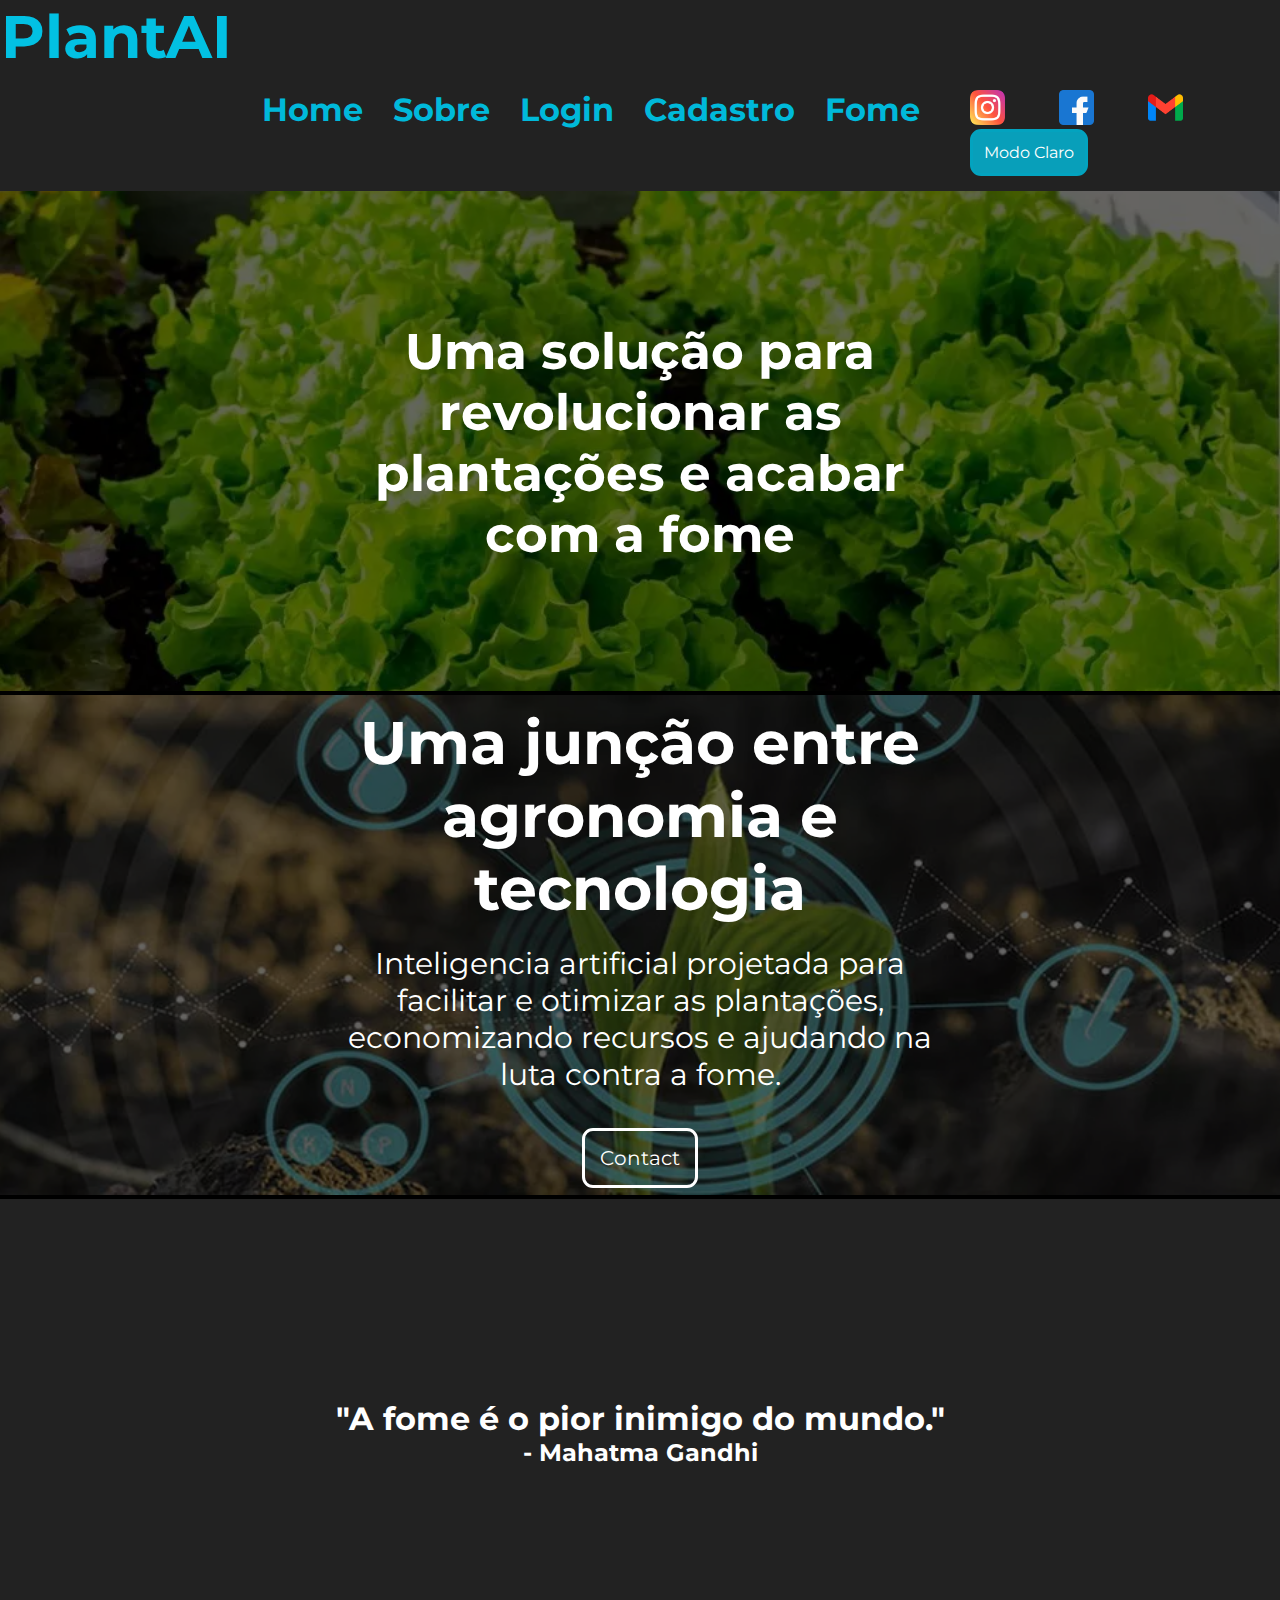
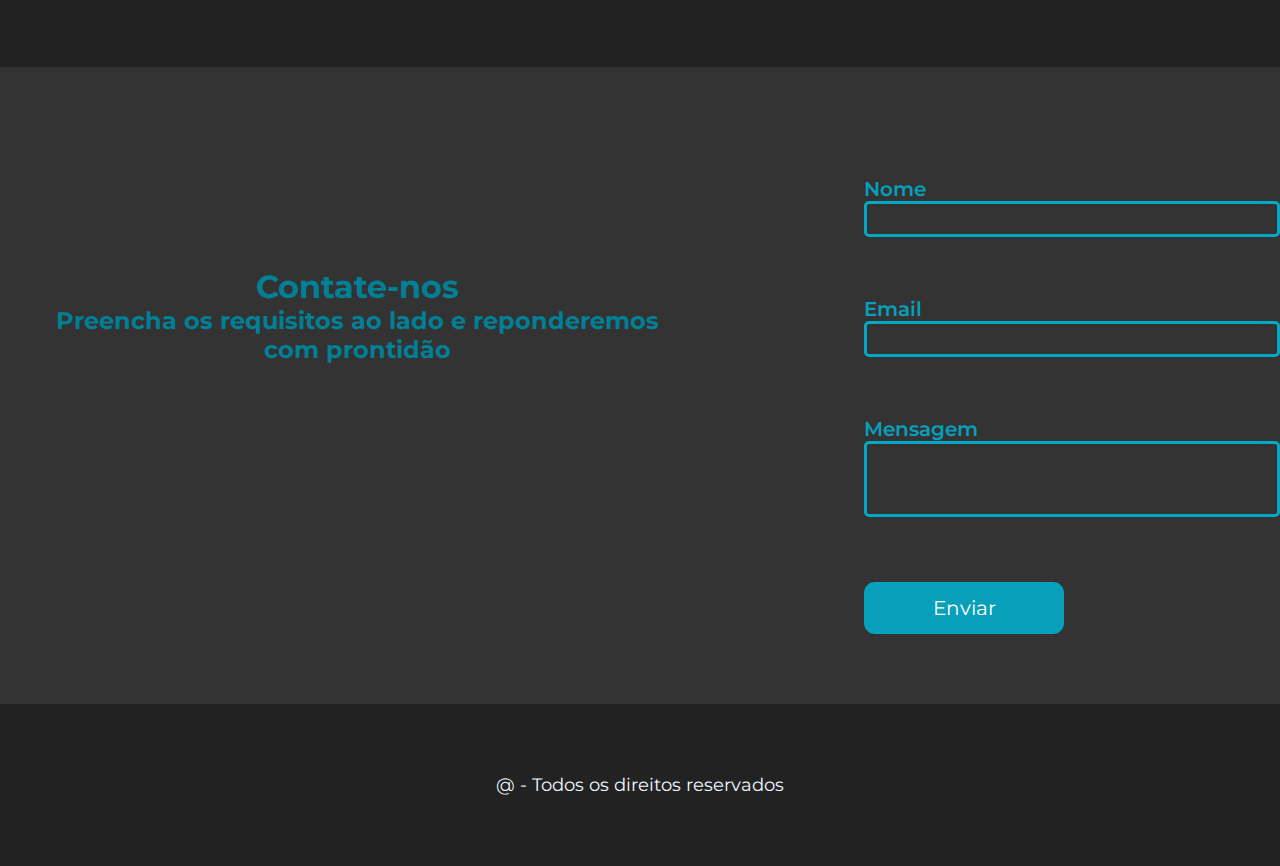
<file: index.html>
<!DOCTYPE html>
<html lang="pt-br">
<head>
    <meta charset="UTF-8">
    <meta http-equiv="X-UA-Compatible" content="IE=edge">
    <meta name="viewport" content="width=device-width, initial-scale=1.0">
    <link rel="stylesheet" href="style.css">
    <link rel="preconnect" href="https://fonts.googleapis.com">
    <link rel="preconnect" href="https://fonts.gstatic.com" crossorigin>
    <link href="https://fonts.googleapis.com/css2?family=Satisfy&display=swap" rel="stylesheet">
    <link rel="preconnect" href="https://fonts.googleapis.com">
    <link rel="preconnect" href="https://fonts.gstatic.com" crossorigin>
    <link href="https://fonts.googleapis.com/css2?family=Montserrat:wght@300&display=swap" rel="stylesheet">
    <title>Home</title>
</head>
<body>
    <header class="cabecalho">
        <h1 class="nome">PlantAI</h1>
        <h2 class="opcoes">Home</h2>
        <h2 class="opcoes"><a href="sobre.html">Sobre</a></h2>
        <h2 class="opcoes"><a href="login.html">Login</a></h2>
        <h2 class="opcoes"><a href="cadastro.html">Cadastro</a></h2>
        <h2 class="opcoes"><a href="slideshow.html">Fome</a></h2>
        <div class="logos">
            <a href="https://www.instagram.com"><img src="./imagens/instagram.png" class="link-logo" alt="logo instagram"></a>
            <a href="https://www.facebook.com"><img src="./imagens/facebook.png" class="link-logo" alt="logo facebook"></a>
            <a href="https://mail.google.com/mail/u/0/?hl=pt-BR#inbox"><img src="./imagens/gmail.png" class="link-logo" alt="logo gmail" ></a>
            <button id="darkmode" onclick="mudarCor()">Modo Claro</button>
        </div>
    </header>
    
    <div class="imagem-texto1">
        <img src="./imagens/Alface-1024x683.webp" class="imagem-1" alt="imagem de plantação de alface">
        <h1 class="texto">Uma solução para revolucionar as plantações e acabar com a fome</h1>
        
    </div>
    <div class="imagem-texto1">
        <img src="./imagens/plantatecnologica.png" class="imagem-1" alt="imagem de broto">
        <div class="texto2">
            <h1>Uma junção entre agronomia e tecnologia</h1>
            <p>Inteligencia artificial projetada para facilitar e otimizar as plantações, 
                economizando recursos e ajudando na luta contra a fome.</p>
            <button class="contato" href="#cadastro">Contact</button>
        </div>
    </div>
    <div class="fala">
        <h1>"A fome é o pior inimigo do mundo." </h1>
        <h2>- Mahatma Gandhi</h2>
    </div>
    <div id="contact">
        <div class="textos-contato">
            <h1 class="contatar">Contate-nos</h1>
            <h2>Preencha os requisitos ao lado e reponderemos com prontidão</h2>
        </div>
        <div class="labels-contato">
            <label for="Nome" class="form">Nome</label>
            <input type="text" class="Nome">
            <label for="Email" class="form">Email</label>
            <input type="email" class="Email">
            <label for="Mensagem" class="form">Mensagem</label>
            <input type="text" class="input-msg">

            <button class="enviar-contato" onclick="teste()" type="submit">Enviar</button>
        </div>
    </div>
    <div class="divFooter">
        <footer>@ - Todos os direitos reservados</footer>
    </div>
    <script src="script.js"></script>
</body>
</html>
</file>
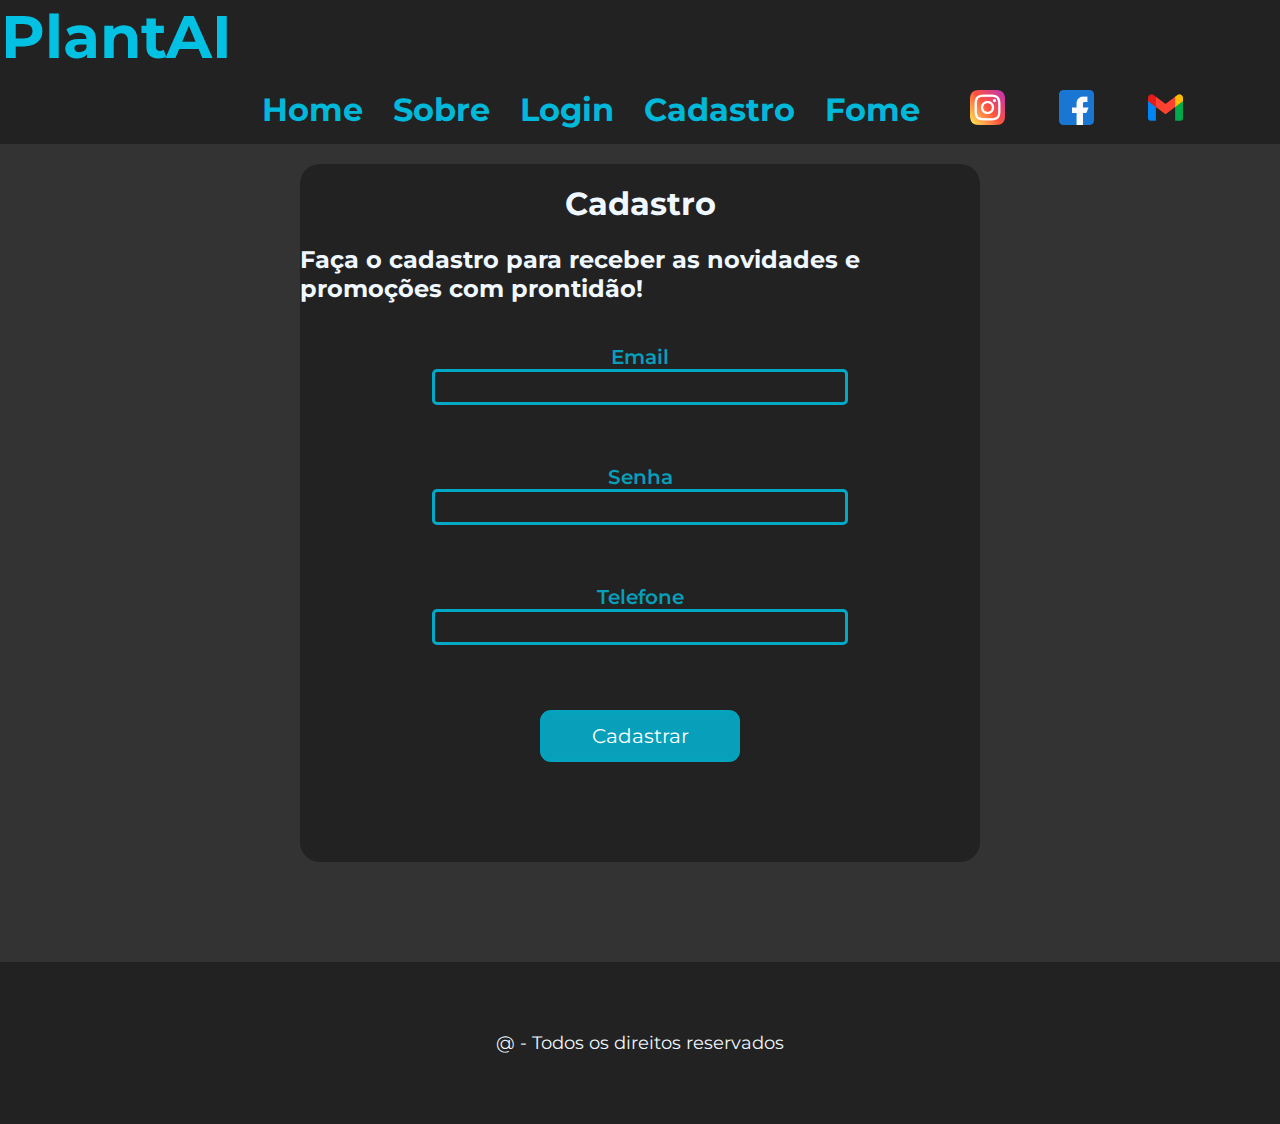
<file: cadastro.html>
<!DOCTYPE html>
<html lang="pt-br">
<head>
    <meta charset="UTF-8">
    <meta http-equiv="X-UA-Compatible" content="IE=edge">
    <meta name="viewport" content="width=device-width, initial-scale=1.0">
    <link rel="stylesheet" href="style.css">
    <link rel="preconnect" href="https://fonts.googleapis.com">
    <link rel="preconnect" href="https://fonts.gstatic.com" crossorigin>
    <link href="https://fonts.googleapis.com/css2?family=Satisfy&display=swap" rel="stylesheet">
    <link rel="preconnect" href="https://fonts.googleapis.com">
    <link rel="preconnect" href="https://fonts.gstatic.com" crossorigin>
    <link href="https://fonts.googleapis.com/css2?family=Montserrat:wght@300&display=swap" rel="stylesheet">
    <title>Cadastro</title>
</head>
<body>
    <header class="cabecalho">
        <h1 class="nome">PlantAI</h1>
        <h2 class="opcoes"><a href="index.html">Home</a></h2>
        <h2 class="opcoes"><a href="sobre.html">Sobre</a></h2>
        <h2 class="opcoes"><a href="login.html">Login</a></h2>
        <h2 class="opcoes"><a href="cadastro.html">Cadastro</a></h2>
        <h2 class="opcoes"><a href="slideshow.html">Fome</a></h2>
        <div class="logos">
            <a href="https://www.instagram.com/heinz/"><img src="./imagens/instagram.png" class="link-logo"></a>
            <a href="https://www.facebook.com/heinzbrasil/"><img src="./imagens/facebook.png" class="link-logo"></a>
            <a href="https://mail.google.com/mail/u/0/?hl=pt-BR#inbox"><img src="./imagens/gmail.png" class="link-logo"></a>
        </div>
    </header>
    
    <div class="container">
        <h1 class="cadastro-texto">Cadastro</h1>
        <h2 class="cadastro-texto">Faça o cadastro para receber as novidades e promoções com prontidão!</h2>    
        <label for="email" class="form">Email</label>
        <input type="email" class="e-mail">
        <label for="password" class="form">Senha</label>
        <input type="password" class="senha">
        <label for="phone" class="form">Telefone</label>
        <input type="number" class="telefone">
        <button class="enviar-contato" onclick="validar()" type=submit>Cadastrar</button>
    </div>

    <div class="divFooter">
        <footer>@ - Todos os direitos reservados</footer>
    </div>

    <script src="cadastro.js"></script>
</body>
</html>
</file>
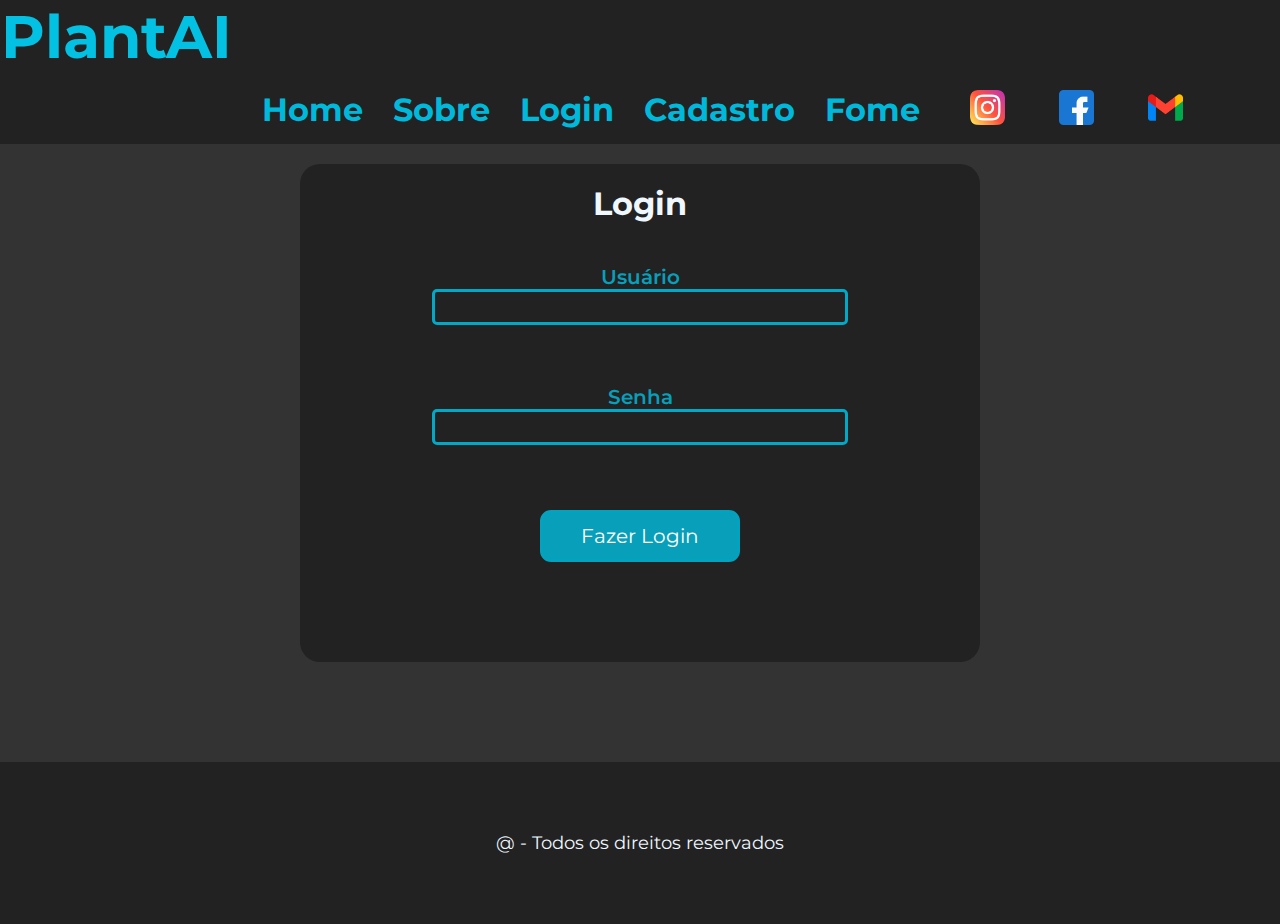
<file: login.html>
<!DOCTYPE html>
<html lang="pt-br">
<head>
    <meta charset="UTF-8">
    <meta http-equiv="X-UA-Compatible" content="IE=edge">
    <meta name="viewport" content="width=device-width, initial-scale=1.0">
    <link rel="stylesheet" href="style.css">
    <link rel="preconnect" href="https://fonts.googleapis.com">
    <link rel="preconnect" href="https://fonts.gstatic.com" crossorigin>
    <link href="https://fonts.googleapis.com/css2?family=Satisfy&display=swap" rel="stylesheet">
    <link rel="preconnect" href="https://fonts.googleapis.com">
    <link rel="preconnect" href="https://fonts.gstatic.com" crossorigin>
    <link href="https://fonts.googleapis.com/css2?family=Montserrat:wght@300&display=swap" rel="stylesheet">
    <title>Login</title>
</head>
<body>
    <header class="cabecalho">
        <h1 class="nome">PlantAI</h1>
        <h2 class="opcoes"><a href="index.html">Home</a></h2>
        <h2 class="opcoes"><a href="sobre.html">Sobre</a></h2>
        <h2 class="opcoes"><a href="login.html">Login</a></h2>
        <h2 class="opcoes"><a href="cadastro.html">Cadastro</a></h2>
        <h2 class="opcoes"><a href="slideshow.html">Fome</a></h2>
        <div class="logos">
            <a href="https://www.instagram.com/heinz/"><img src="./imagens/instagram.png" class="link-logo"></a>
            <a href="https://www.facebook.com/heinzbrasil/"><img src="./imagens/facebook.png" class="link-logo"></a>
            <a href="https://mail.google.com/mail/u/0/?hl=pt-BR#inbox"><img src="./imagens/gmail.png" class="link-logo" ></a>
        </div>
    </header>

    <div class="container">
        <h1 class="cadastro-texto">Login</h1>   
        <label for="email" class="form">Usuário</label>
        <input type="email" class="usuario">
        <label for="password" class="form">Senha</label>
        <input type="password" class="senha">
        <button class="enviar-contato" onclick="verificar()" type=submit>Fazer Login</button>
    </div>
    <div class="divFooter">
        <footer>@ - Todos os direitos reservados</footer>
    </div>

    <script src="login.js"></script>
</body>
</file>
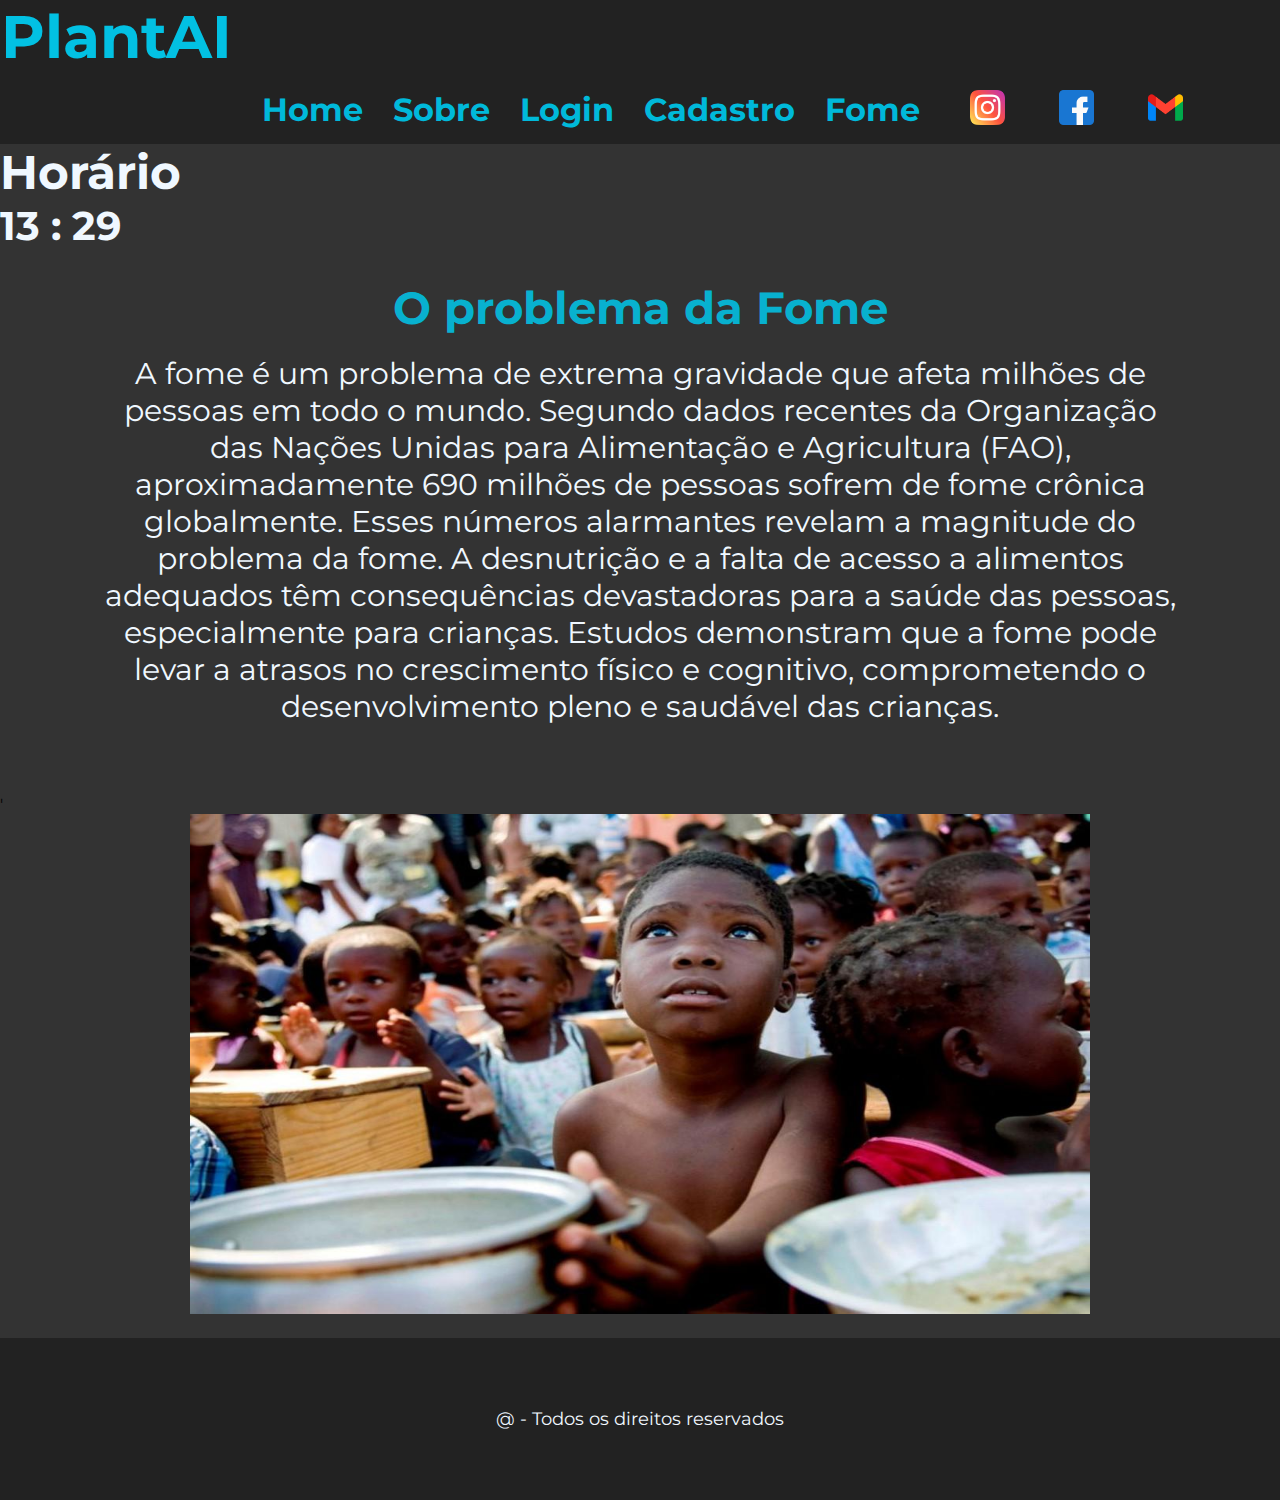
<file: slideshow.html>
<!DOCTYPE html>
<html lang="pt-br">
<head>
    <meta charset="UTF-8">
    <meta http-equiv="X-UA-Compatible" content="IE=edge">
    <meta name="viewport" content="width=device-width, initial-scale=1.0">
    <link rel="stylesheet" href="style.css">
    <link rel="preconnect" href="https://fonts.googleapis.com">
    <link rel="preconnect" href="https://fonts.gstatic.com" crossorigin>
    <link href="https://fonts.googleapis.com/css2?family=Satisfy&display=swap" rel="stylesheet">
    <link rel="preconnect" href="https://fonts.googleapis.com">
    <link rel="preconnect" href="https://fonts.gstatic.com" crossorigin>
    <link href="https://fonts.googleapis.com/css2?family=Montserrat:wght@300&display=swap" rel="stylesheet">
    <title>Fome</title>
</head>
<body>
    <header class="cabecalho">
        <h1 class="nome">PlantAI</h1>
        <h2 class="opcoes"><a href="index.html">Home</a></h2>
        <h2 class="opcoes"><a href="sobre.html">Sobre</a></h2>
        <h2 class="opcoes"><a href="login.html">Login</a></h2>
        <h2 class="opcoes"><a href="cadastro.html">Cadastro</a></h2>
        <h2 class="opcoes"><a href="slideshow.html">Fome</a></h2>
        <div class="logos">
            <a href="https://www.instagram.com/heinz/"><img src="./imagens/instagram.png" class="link-logo"></a>
            <a href="https://www.facebook.com/heinzbrasil/"><img src="./imagens/facebook.png" class="link-logo"></a>
            <a href="https://mail.google.com/mail/u/0/?hl=pt-BR#inbox"><img src="./imagens/gmail.png" class="link-logo"></a>
        </div>
    </header>
    <div class="relogio">
        <h3>Horário</h3>
        <span id="hours">00</span>
        <span>:</span>
        <span id="min">00</span>
    </div>
    <div class="container-sobre">
    <h1 class="titulo-sobre">O problema da Fome</h1>
        <p class="texto-sobre">A fome é um problema de extrema gravidade que afeta milhões de pessoas em todo o mundo. 
            Segundo dados recentes da Organização das Nações Unidas para Alimentação e Agricultura (FAO), 
            aproximadamente 690 milhões de pessoas sofrem de fome crônica globalmente.

            Esses números alarmantes revelam a magnitude do problema da fome. A desnutrição e a falta de acesso a
             alimentos adequados têm consequências devastadoras para a saúde das pessoas, especialmente para crianças.
              Estudos demonstram que a fome pode levar a atrasos no crescimento físico e cognitivo, comprometendo o 
              desenvolvimento pleno e saudável das crianças.</p>
    </div>'
    

    <div class="slideshow">
        <img name='slide' width="900" height="500">
    </div>

    <div class="divFooter">
        <footer>@ - Todos os direitos reservados</footer>
    </div>

    
    <script src="slideshow.js"></script>
</body>
</file>
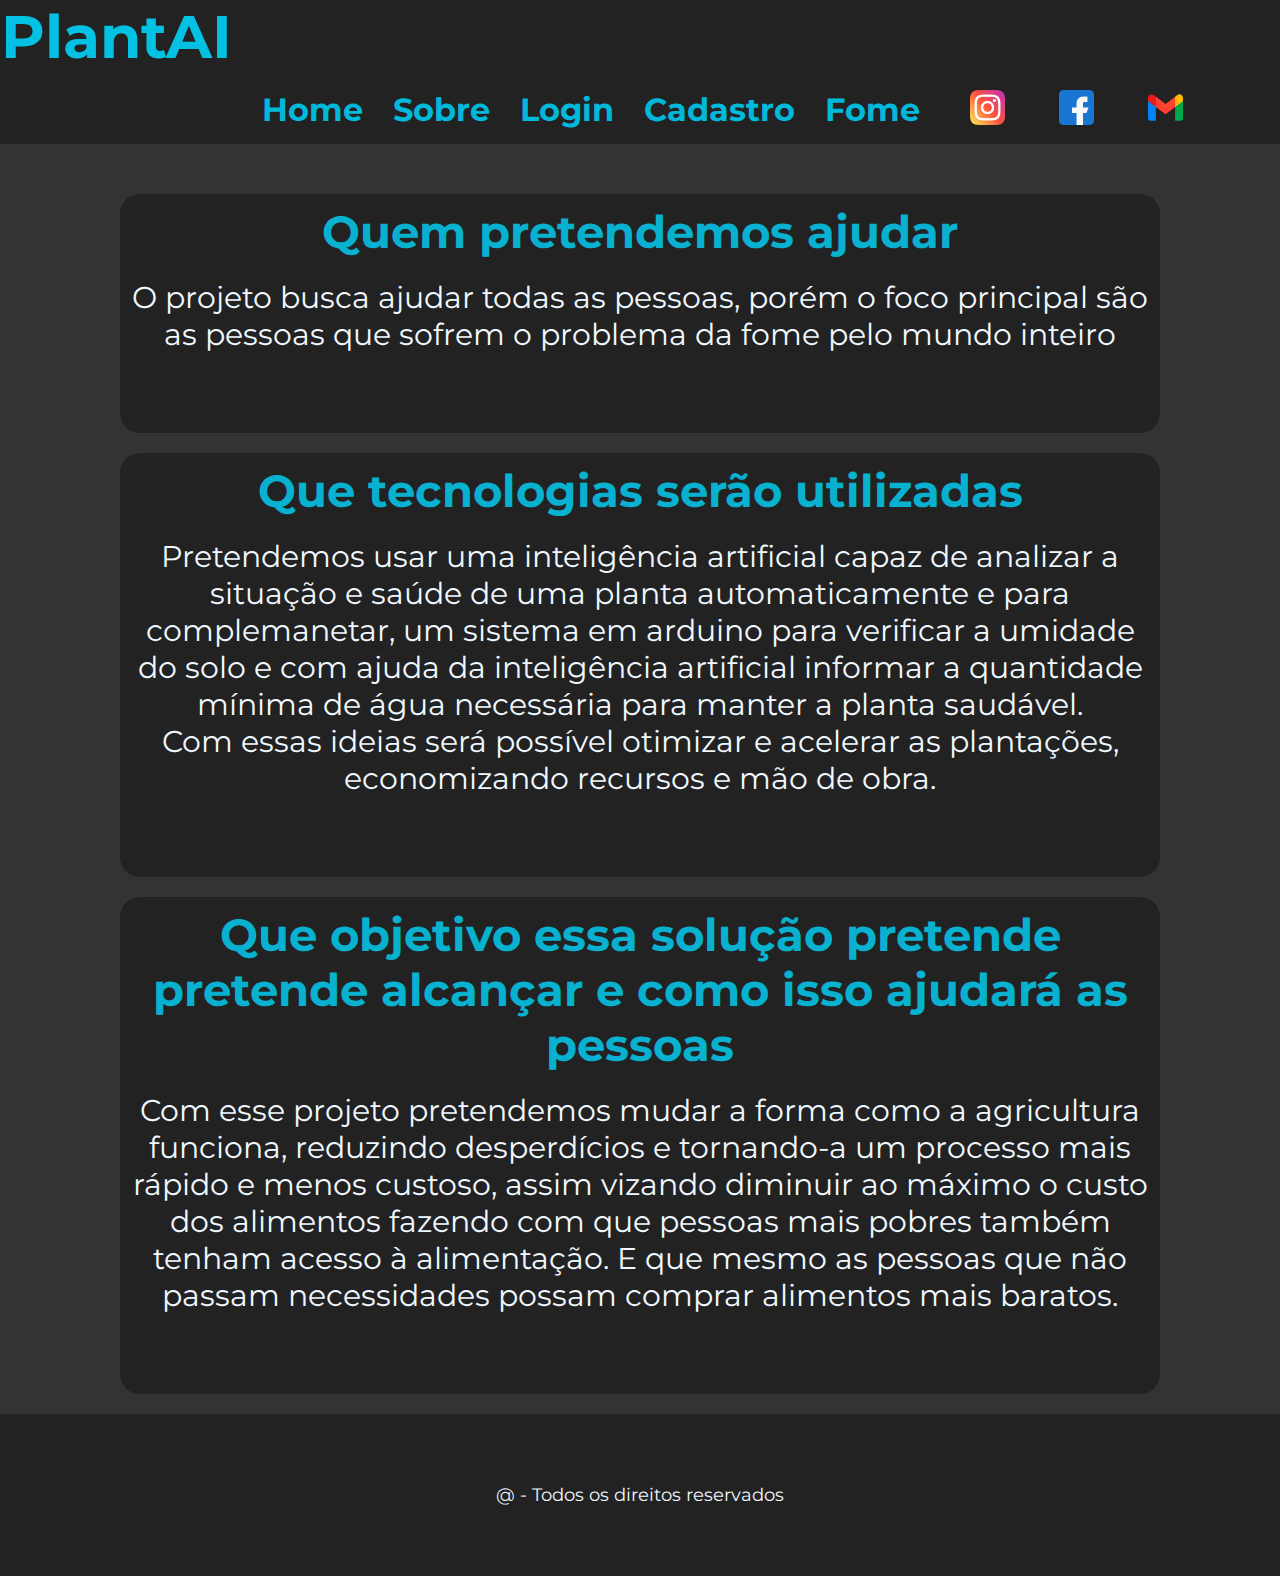
<file: sobre.html>
<!DOCTYPE html>
<html lang="pt-br">
<head>
    <meta charset="UTF-8">
    <meta http-equiv="X-UA-Compatible" content="IE=edge">
    <meta name="viewport" content="width=device-width, initial-scale=1.0">
    <link rel="stylesheet" href="style.css">
    <link rel="preconnect" href="https://fonts.googleapis.com">
    <link rel="preconnect" href="https://fonts.gstatic.com" crossorigin>
    <link href="https://fonts.googleapis.com/css2?family=Satisfy&display=swap" rel="stylesheet">
    <link rel="preconnect" href="https://fonts.googleapis.com">
    <link rel="preconnect" href="https://fonts.gstatic.com" crossorigin>
    <link href="https://fonts.googleapis.com/css2?family=Montserrat:wght@300&display=swap" rel="stylesheet">
    <title>Sobre</title>
</head>
<body>
    <header class="cabecalho">
        <h1 class="nome">PlantAI</h1>
        <h2 class="opcoes"><a href="index.html">Home</a></h2>
        <h2 class="opcoes"><a href="sobre.html">Sobre</a></h2>
        <h2 class="opcoes"><a href="login.html">Login</a></h2>
        <h2 class="opcoes"><a href="cadastro.html">Cadastro</a></h2>
        <h2 class="opcoes"><a href="slideshow.html">Fome</a></h2>
        <div class="logos">
            <a href="https://www.instagram.com/heinz/"><img src="./imagens/instagram.png" class="link-logo"></a>
            <a href="https://www.facebook.com/heinzbrasil/"><img src="./imagens/facebook.png" class="link-logo"></a>
            <a href="https://mail.google.com/mail/u/0/?hl=pt-BR#inbox"><img src="./imagens/gmail.png" class="link-logo" ></a>
        </div>
    </header>

    <div class="container-sobre">
        <div class="topico-sobre">
            <h1 class="titulo-sobre">Quem pretendemos ajudar</h1>
            <p class="texto-sobre">O projeto busca ajudar todas as pessoas, porém o foco principal são as pessoas que sofrem
                o problema da fome pelo mundo inteiro
            </p>
        </div>
        <div class="topico-sobre">
            <h1 class="titulo-sobre">Que tecnologias serão utilizadas                          </h1>
            <p class="texto-sobre">Pretendemos usar uma inteligência artificial capaz de analizar a situação e saúde de uma planta
                automaticamente e para complemanetar, um sistema em arduino para verificar a umidade do solo e com ajuda da
                inteligência artificial informar a quantidade mínima de água necessária para manter a planta saudável.<br>
                Com essas ideias será possível otimizar e acelerar as plantações, economizando recursos e mão de obra.
            </p>
        </div>
        <div class="topico-sobre">
            <h1 class="titulo-sobre">Que objetivo essa solução pretende pretende alcançar e como isso ajudará as pessoas</h1>
            <p class="texto-sobre">Com esse projeto pretendemos mudar a forma como a agricultura funciona, reduzindo desperdícios 
                e tornando-a um processo mais rápido e menos custoso, assim vizando diminuir ao máximo o custo dos alimentos 
                fazendo com que pessoas mais pobres também tenham acesso à alimentação. E que mesmo as pessoas que não passam
                necessidades possam comprar alimentos mais baratos.
            </p>
        </div>
    </div>

    <div class="divFooter">
        <footer>@ - Todos os direitos reservados</footer>
    </div>
</body>
</file>
<file: style.css>
*{
    margin: 0;
    padding: 0;
    font-family: 'Montserrat', sans-serif;
    scroll-behavior: smooth;
}

body{
    background-color: #333333;
}

.nome{
    color: rgb(2, 193, 227);
    font-size: 60px;
}



a{
    color: inherit;
    text-decoration: none;
}

a:visited{
    text-decoration: none;
}

.cabecalho{
    display: flex;
    padding-left: 1px;
    background-color: #222222;
    width: 100%;
    color: rgb(0, 185, 218);
    padding-bottom: 15px;
}


.opcoes{
    font-size: 32px;
    margin-top: 90px;
    margin-left: 30px;
    position: relative;
    text-decoration: none;
}

.opcoes:hover{
    cursor: pointer;
}

.opcoes::after{
    content: " ";
    width: 0%;
    height: 4px;
    background-color: rgb(3, 181, 212);
    position: absolute;
    bottom: 0;
    left: 0;
    
}

.opcoes:hover::after{
    width: 100%;
    transition: 0.4s;
}

#darkmode{
    padding: 11px;
    margin-left: 50px;
    font-size: 16px;
    border-radius: 11px;
    background-color: rgb(8, 159, 186);
    color: rgb(255, 255, 255);
    border: 3px solid rgb(3, 163, 191);
    transition:  transform 0.3s;    
}

#darkmode:hover{
    box-shadow: 4px 4px 20px 2px rgb(8, 159, 186);
    cursor: pointer;
    transform: translateY(-7px);
}



.link-logo{
    width: 35px;
    height: 35px;
    margin-top: 90px;
    margin-left: 50px; 
    align-items: center;
    justify-content: center;
}

.imagem-texto1{
    position: relative;
    background-color: black;
}


.imagem-1 {
    width: 100%;
    height: 500px; /* Ajuste a altura conforme necessário */
    object-fit: cover;
    opacity: 0.4;
  }

.texto{
    font-size: 50px;
    position: absolute;
    top: 50%;
    left: 50%;
    transform: translate(-50%, -50%);
    z-index: 2;
    color: white;
    text-align: center;
}

.texto2{
    font-size: 30px;
    position: absolute;
    top: 50%;
    left: 50%;
    transform: translate(-50%, -50%);
    z-index: 2;
    color: white;
    text-align: center;
    
}

.texto2 p{
    margin-top: 20px;
}

.contato{
    padding: 15px;
    font-size: 20px;
    margin-top: 35px;
    border-radius: 11px;
    background: transparent;
    color: rgb(255, 255, 255);
    border: 3px solid rgb(255, 255, 255);
    transition: transform 0.3s;
}
.contato:hover{
    border: 3px solid rgb(0, 217, 255);
    cursor: pointer;
    transform: translateY(-7px);
}


.fala{
    background-color: #222222;
    text-align: center;
    padding-top: 200px;
    padding-bottom: 200px;
    color: rgb(255, 255, 255);
}

#contact{
    background-color: #333333;
    text-align: center;
    padding-bottom: 70px;
    color: rgb(0, 127, 149);
    display: flex;
}

.dark {
    background-color: black;
    color: white;
  }
  

.textos-contato{
    padding-top: 200px;
    display: block;
    margin-left: 50px;
    
}

.labels-contato{
    display: grid;
    margin-left: 200px;
    padding-top: 90px;
}

label{
    text-align: left;
    font-size: 20px;
    font-weight: 600;
}

input{
    margin-bottom: 40px;
    width: 400px;
    height: 20px;
    background: transparent;
    border-radius: 5px;
    border: solid 3px rgb(1, 169, 199);
    color: rgb(1, 169, 199);
    padding: 5px;
    font-size: 18px;
}



.input-msg{
    height: 60px;
}

.enviar-contato{
    padding: 11px;
    font-size: 20px;
    margin-top: 25px;
    border-radius: 11px;
    background-color: rgb(8, 159, 186);
    color: rgb(255, 255, 255);
    border: 3px solid rgb(3, 163, 191);
    transition: transform 0.3s;
    width: 200px;
}

.enviar-contato:hover{
    box-shadow: 4px 4px 20px 2px rgb(8, 159, 186);
    cursor: pointer;
    transform: translateY(-7px);
}

.form{
    color: rgb(8, 159, 186);
}

.divFooter{
    background-color: #222222;
}

footer{
    color: aliceblue;
    font-size: 18px;
    text-align: center;
    padding: 70px;
}

/*PÁGINA CADASTRO*/

.container{
    display: grid;
    background-color: #222222;
    place-items: center;
    padding-top: 20px;
    padding-bottom: 100px;
    margin: 20px 300px 100px 300px;
    border-radius: 20px;
}

.cadastro-texto{
    color: aliceblue;
    margin-bottom: 22px;
}

.form{
    margin-top: 20px;
}

/* Página Sobre */

.container-sobre{
    position: relative;
    text-align: center;
    color: aliceblue;
    padding: 30px 100px 0px 100px;
}


.titulo-sobre{
    font-size: 45px;
    margin-bottom: 20px;
    color: rgb(8, 177, 207);
}

.texto-sobre{
    font-size: 30px;
    margin-bottom: 70px;
}

.topico-sobre{
    background-color: #222222;
    padding: 10px;
    border-radius: 20px;
    margin: 20px;
}

/* Página SlideShow */


.texto-slideshow{
    text-align: center;
    color: aliceblue;
    font-size: 35px;
}

.slideshow{
    text-align: center;
    margin-bottom: 20px;
}

.relogio{
    color: aliceblue;
    font-weight: bold;
    
    font-size: 40px;
}
</file>
